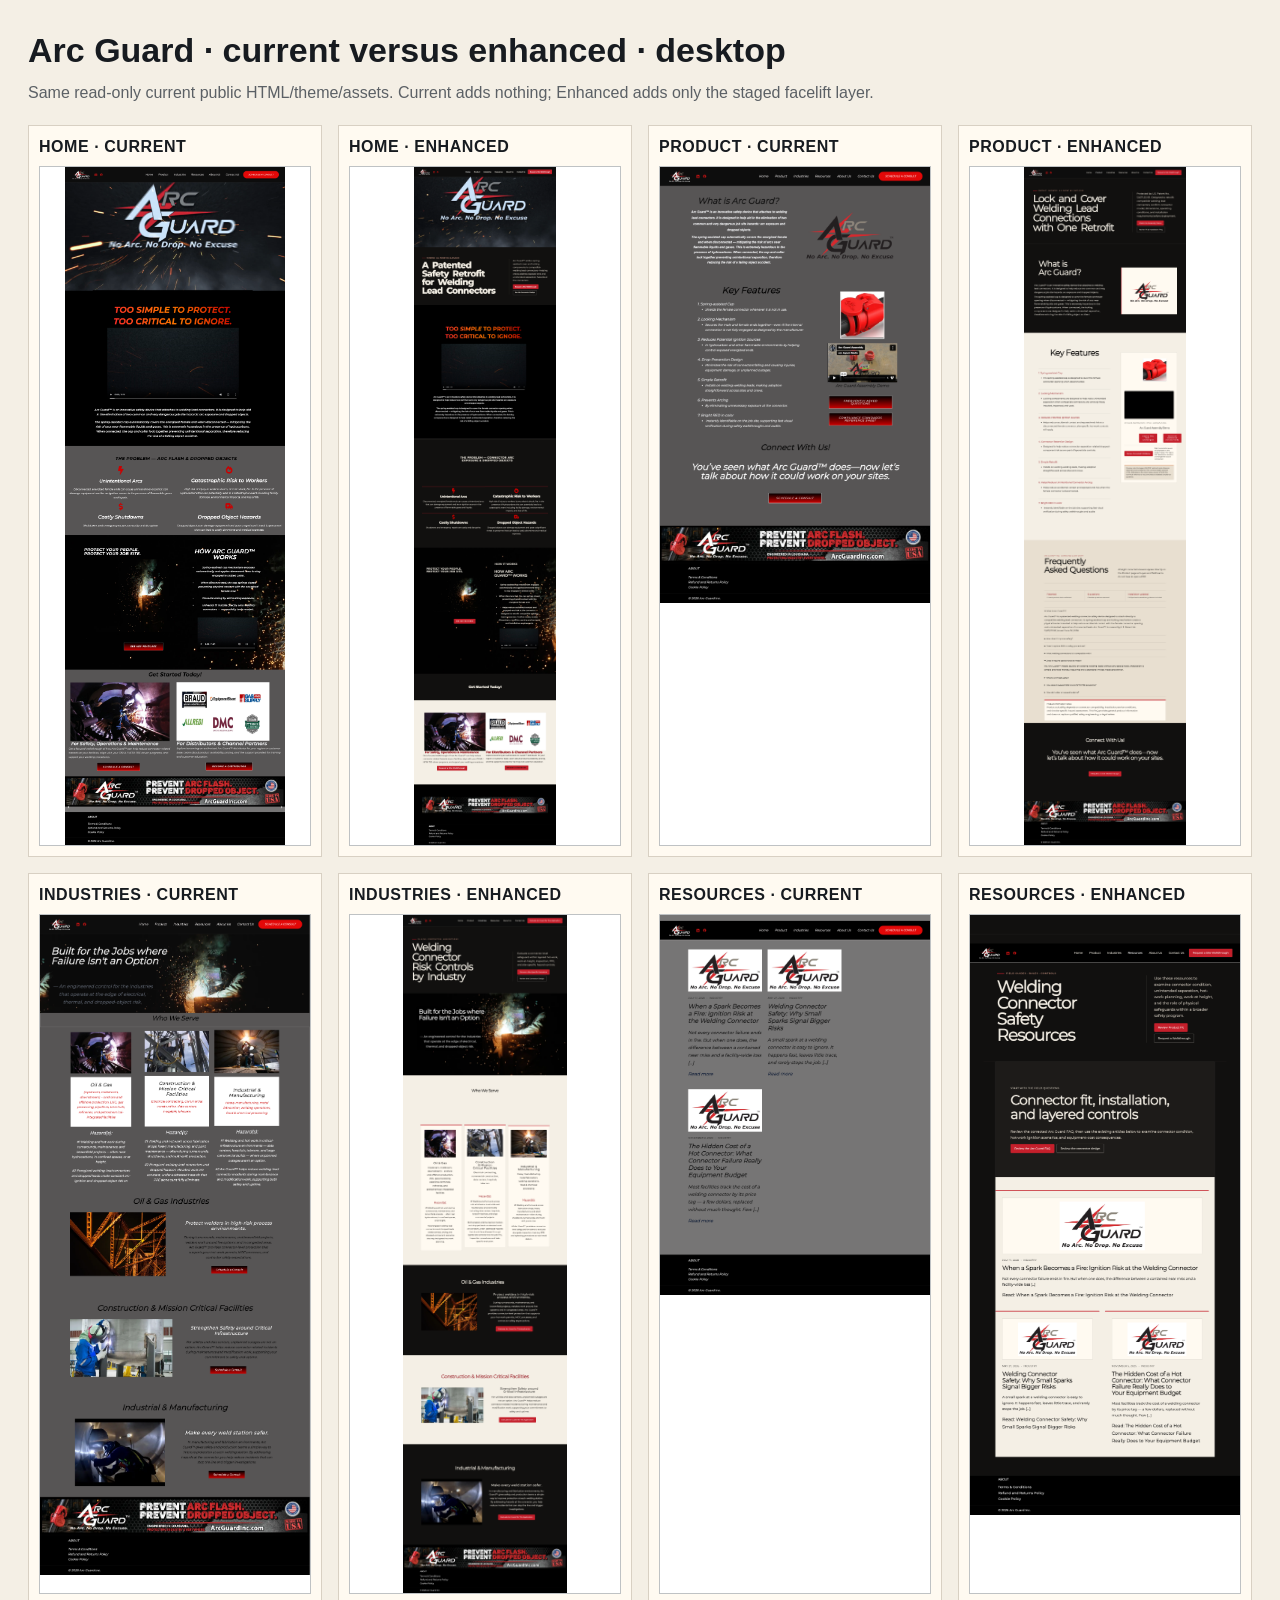
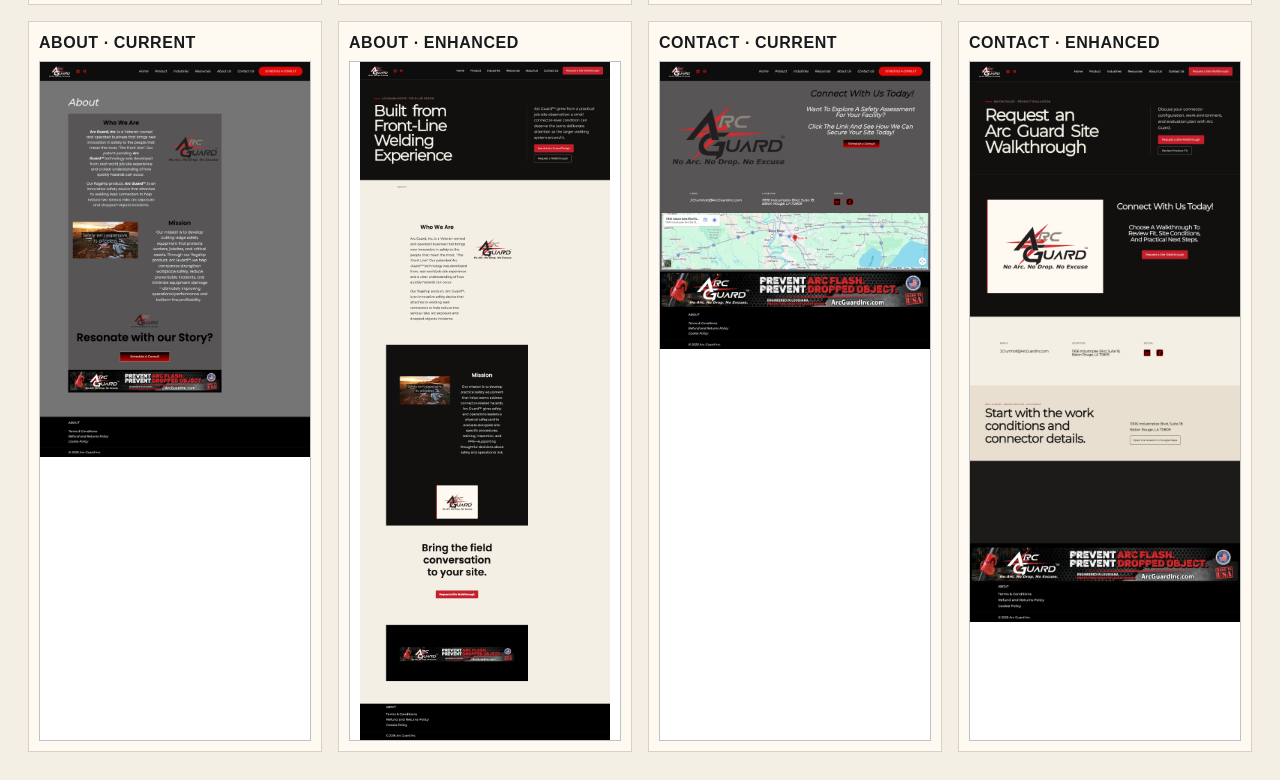
<file: proof/CURRENT_VS_ENHANCED/contact-sheet-desktop.html>
<!doctype html><html><head><meta charset="utf-8"><style>
    *{box-sizing:border-box}body{margin:0;padding:28px;background:#f4efe5;color:#171b20;font:16px/1.35 Arial,sans-serif}
    h1{margin:0 0 8px;font-size:34px}p{margin:0 0 22px;color:#5b6065}.grid{display:grid;grid-template-columns:repeat(4,1fr);gap:16px;align-items:start}
    figure{margin:0;padding:10px;background:#fffaf1;border:1px solid #d8d0c3}figcaption{margin-bottom:8px;font-weight:800;text-transform:uppercase;letter-spacing:.035em}img{display:block;width:100%;height:680px;object-fit:contain;object-position:top;border:1px solid #bfc2c4;background:#fff}
  </style></head><body><h1>Arc Guard · current versus enhanced · desktop</h1><p>Same read-only current public HTML/theme/assets. Current adds nothing; Enhanced adds only the staged facelift layer.</p><div class="grid">
  <figure><figcaption>home · current</figcaption><img src="home-current-desktop.png" alt="home current desktop"></figure><figure><figcaption>home · enhanced</figcaption><img src="home-enhanced-desktop.png" alt="home enhanced desktop"></figure><figure><figcaption>product · current</figcaption><img src="product-current-desktop.png" alt="product current desktop"></figure><figure><figcaption>product · enhanced</figcaption><img src="product-enhanced-desktop.png" alt="product enhanced desktop"></figure><figure><figcaption>industries · current</figcaption><img src="industries-current-desktop.png" alt="industries current desktop"></figure><figure><figcaption>industries · enhanced</figcaption><img src="industries-enhanced-desktop.png" alt="industries enhanced desktop"></figure><figure><figcaption>resources · current</figcaption><img src="resources-current-desktop.png" alt="resources current desktop"></figure><figure><figcaption>resources · enhanced</figcaption><img src="resources-enhanced-desktop.png" alt="resources enhanced desktop"></figure><figure><figcaption>about · current</figcaption><img src="about-current-desktop.png" alt="about current desktop"></figure><figure><figcaption>about · enhanced</figcaption><img src="about-enhanced-desktop.png" alt="about enhanced desktop"></figure><figure><figcaption>contact · current</figcaption><img src="contact-current-desktop.png" alt="contact current desktop"></figure><figure><figcaption>contact · enhanced</figcaption><img src="contact-enhanced-desktop.png" alt="contact enhanced desktop"></figure>
  </div></body></html>
</file>
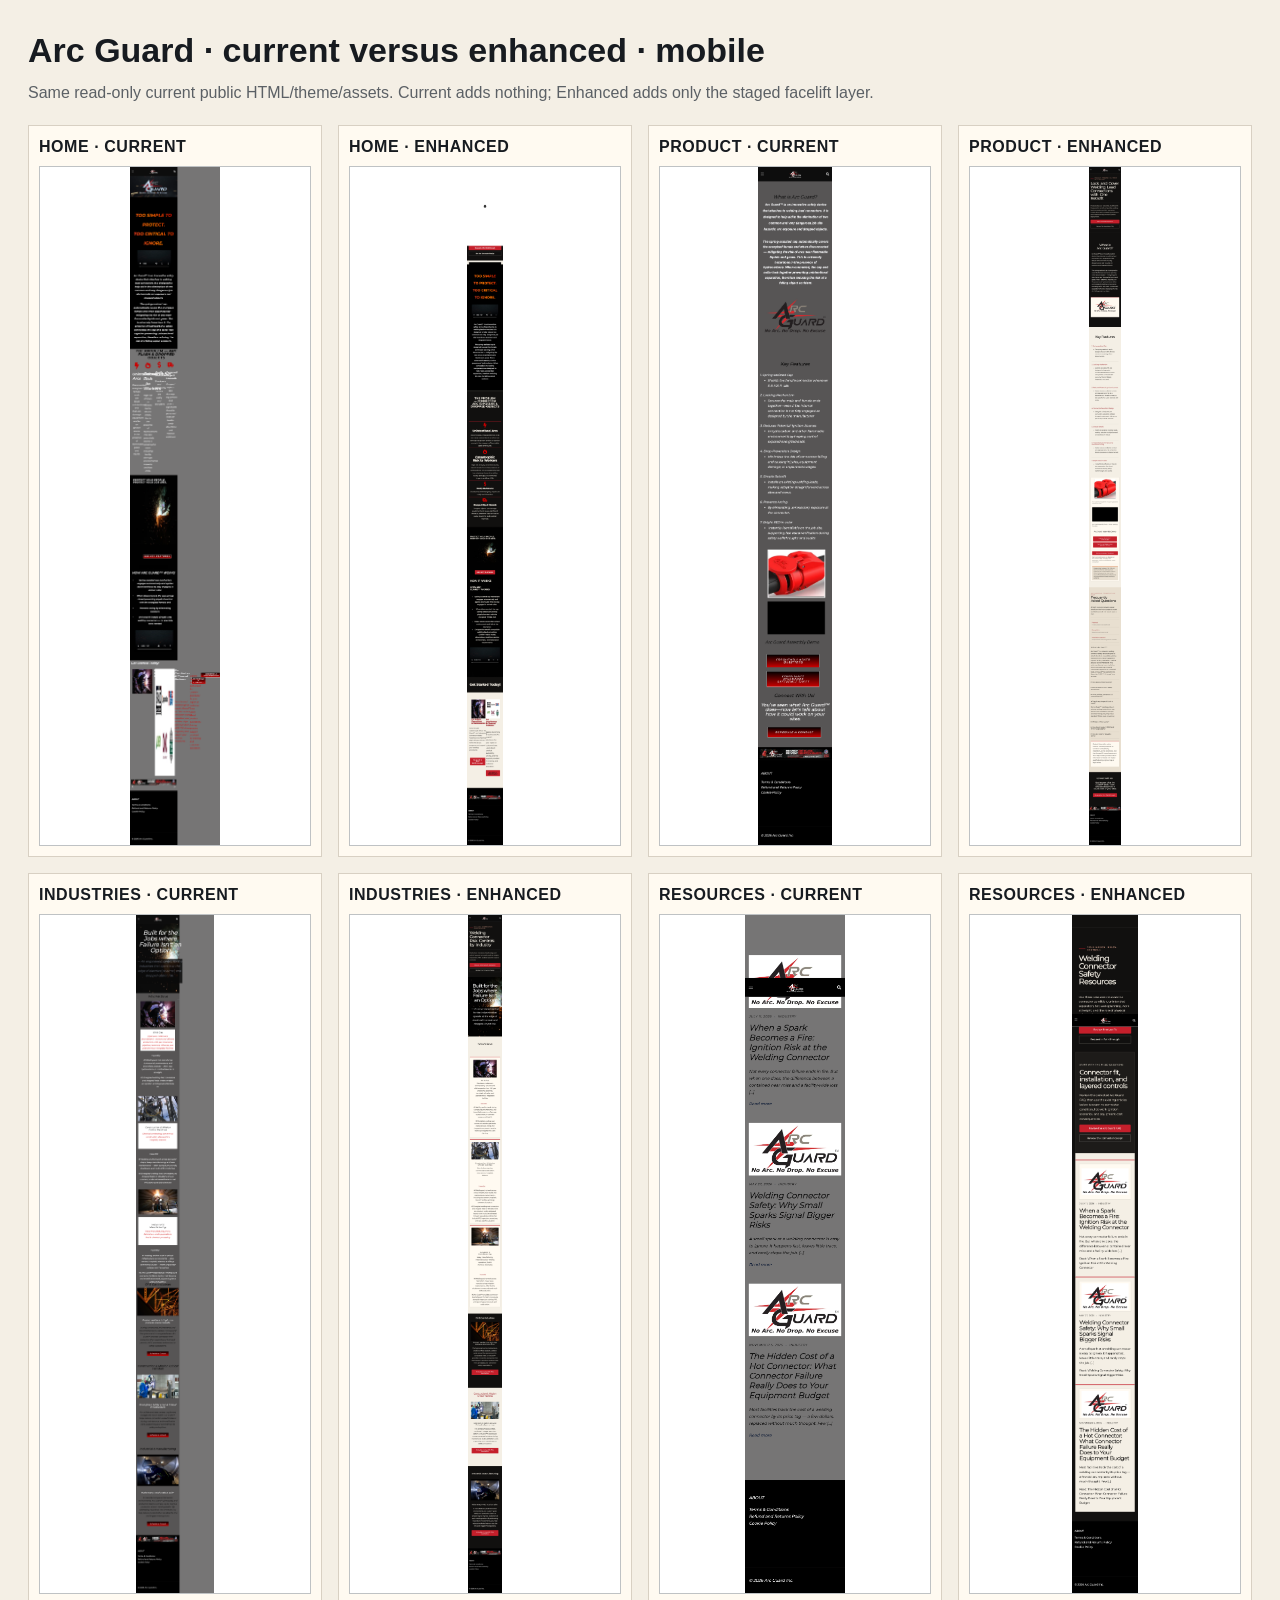
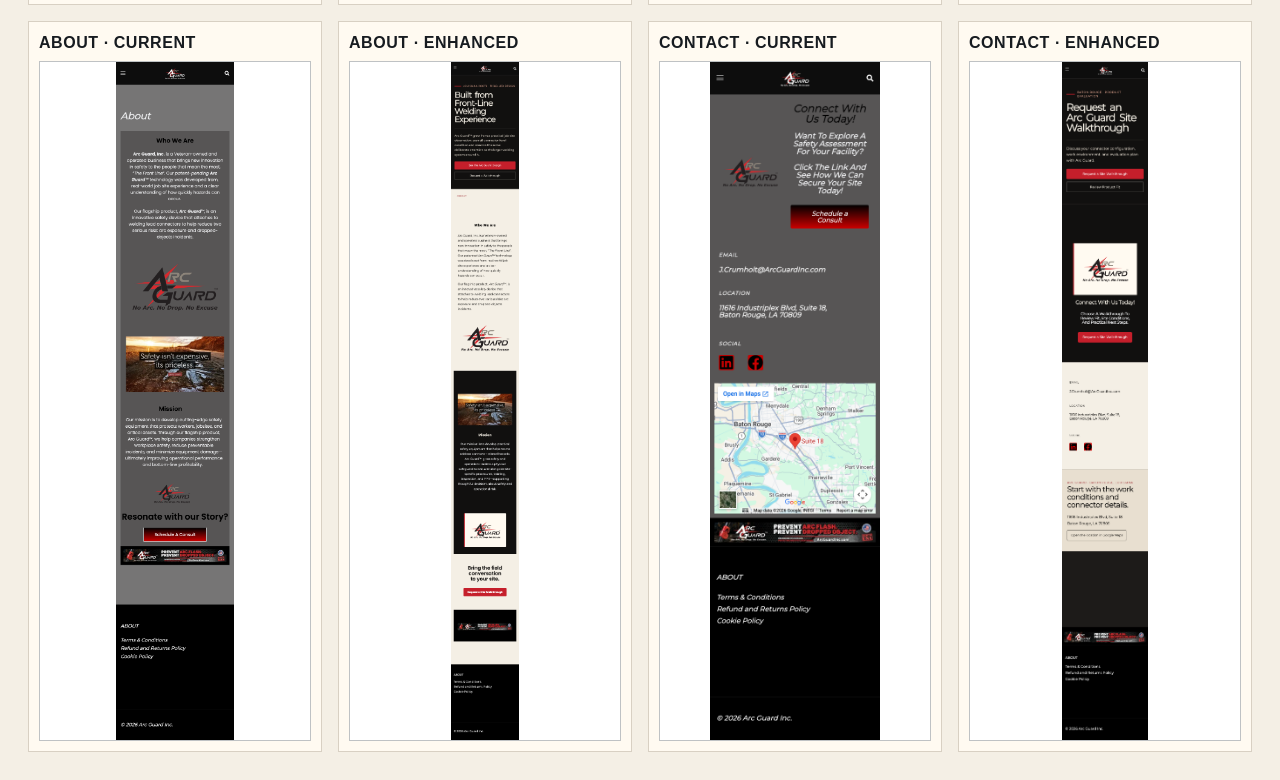
<file: proof/CURRENT_VS_ENHANCED/contact-sheet-mobile.html>
<!doctype html><html><head><meta charset="utf-8"><style>
    *{box-sizing:border-box}body{margin:0;padding:28px;background:#f4efe5;color:#171b20;font:16px/1.35 Arial,sans-serif}
    h1{margin:0 0 8px;font-size:34px}p{margin:0 0 22px;color:#5b6065}.grid{display:grid;grid-template-columns:repeat(4,1fr);gap:16px;align-items:start}
    figure{margin:0;padding:10px;background:#fffaf1;border:1px solid #d8d0c3}figcaption{margin-bottom:8px;font-weight:800;text-transform:uppercase;letter-spacing:.035em}img{display:block;width:100%;height:680px;object-fit:contain;object-position:top;border:1px solid #bfc2c4;background:#fff}
  </style></head><body><h1>Arc Guard · current versus enhanced · mobile</h1><p>Same read-only current public HTML/theme/assets. Current adds nothing; Enhanced adds only the staged facelift layer.</p><div class="grid">
  <figure><figcaption>home · current</figcaption><img src="home-current-mobile.png" alt="home current mobile"></figure><figure><figcaption>home · enhanced</figcaption><img src="home-enhanced-mobile.png" alt="home enhanced mobile"></figure><figure><figcaption>product · current</figcaption><img src="product-current-mobile.png" alt="product current mobile"></figure><figure><figcaption>product · enhanced</figcaption><img src="product-enhanced-mobile.png" alt="product enhanced mobile"></figure><figure><figcaption>industries · current</figcaption><img src="industries-current-mobile.png" alt="industries current mobile"></figure><figure><figcaption>industries · enhanced</figcaption><img src="industries-enhanced-mobile.png" alt="industries enhanced mobile"></figure><figure><figcaption>resources · current</figcaption><img src="resources-current-mobile.png" alt="resources current mobile"></figure><figure><figcaption>resources · enhanced</figcaption><img src="resources-enhanced-mobile.png" alt="resources enhanced mobile"></figure><figure><figcaption>about · current</figcaption><img src="about-current-mobile.png" alt="about current mobile"></figure><figure><figcaption>about · enhanced</figcaption><img src="about-enhanced-mobile.png" alt="about enhanced mobile"></figure><figure><figcaption>contact · current</figcaption><img src="contact-current-mobile.png" alt="contact current mobile"></figure><figure><figcaption>contact · enhanced</figcaption><img src="contact-enhanced-mobile.png" alt="contact enhanced mobile"></figure>
  </div></body></html>
</file>
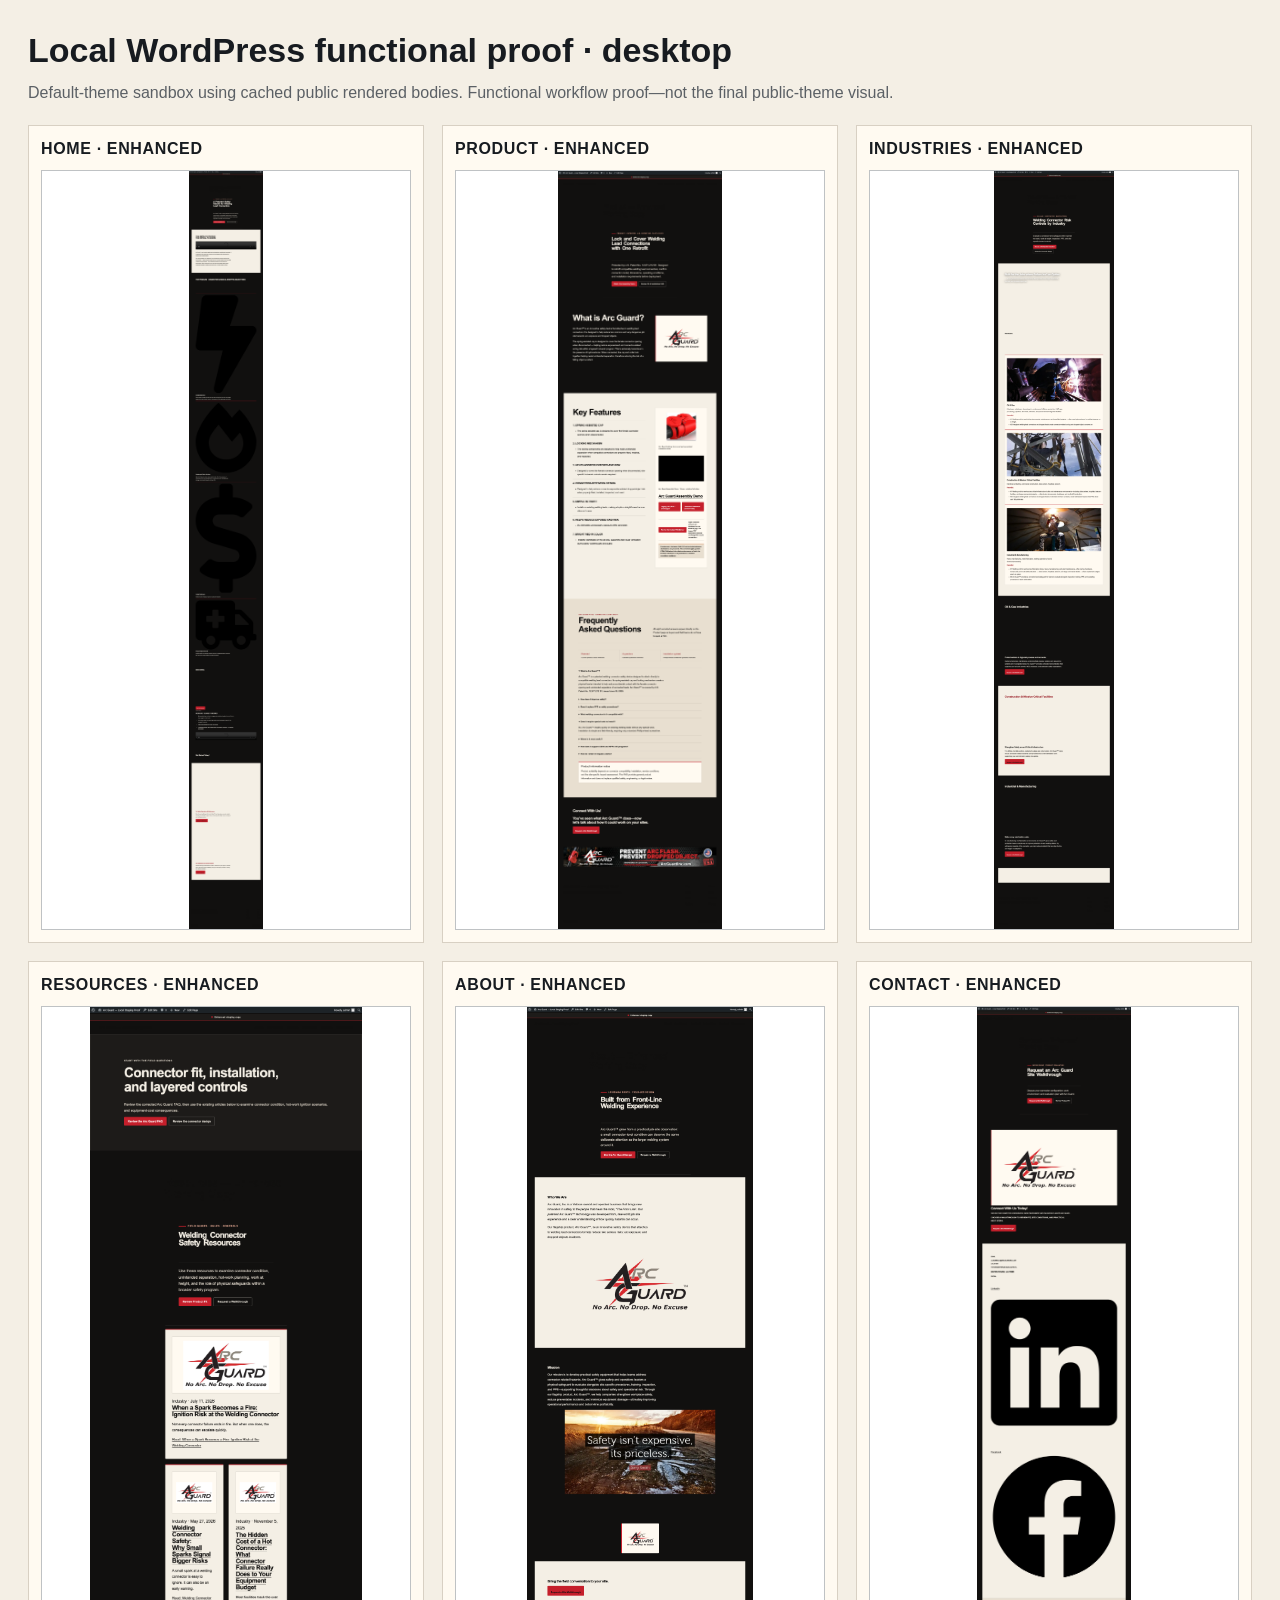
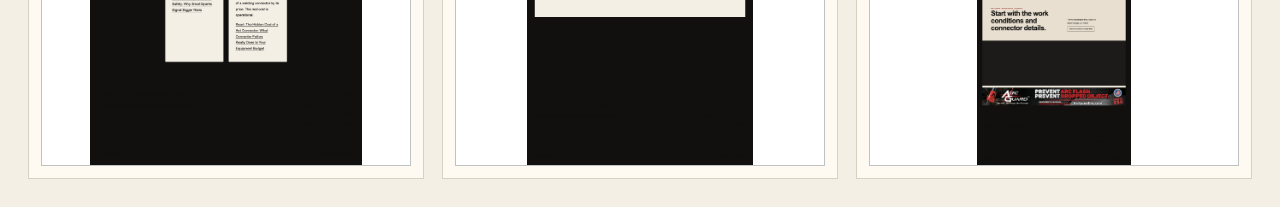
<file: proof/LOCAL_WORDPRESS_FUNCTIONAL_PROOF/contact-sheet-desktop.html>
<!doctype html><html><head><meta charset="utf-8"><style>
    *{box-sizing:border-box}body{margin:0;padding:28px;background:#f4efe5;color:#171b20;font:16px/1.35 Arial,sans-serif}
    h1{margin:0 0 8px;font-size:34px}p{margin:0 0 22px;color:#5b6065}.grid{display:grid;grid-template-columns:repeat(3,1fr);gap:18px;align-items:start}
    figure{margin:0;padding:12px;background:#fffaf1;border:1px solid #d8d0c3}figcaption{margin-bottom:10px;font-weight:800;text-transform:uppercase;letter-spacing:.04em}img{display:block;width:100%;height:760px;object-fit:contain;object-position:top;border:1px solid #bfc2c4;background:#fff}
  </style></head><body><h1>Local WordPress functional proof · desktop</h1><p>Default-theme sandbox using cached public rendered bodies. Functional workflow proof—not the final public-theme visual.</p><div class="grid">
  <figure><figcaption>home · enhanced</figcaption><img src="home-enhanced-desktop.png" alt="home enhanced desktop"></figure><figure><figcaption>product · enhanced</figcaption><img src="product-enhanced-desktop.png" alt="product enhanced desktop"></figure><figure><figcaption>industries · enhanced</figcaption><img src="industries-enhanced-desktop.png" alt="industries enhanced desktop"></figure><figure><figcaption>resources · enhanced</figcaption><img src="resources-enhanced-desktop.png" alt="resources enhanced desktop"></figure><figure><figcaption>about · enhanced</figcaption><img src="about-enhanced-desktop.png" alt="about enhanced desktop"></figure><figure><figcaption>contact · enhanced</figcaption><img src="contact-enhanced-desktop.png" alt="contact enhanced desktop"></figure>
  </div></body></html>
</file>
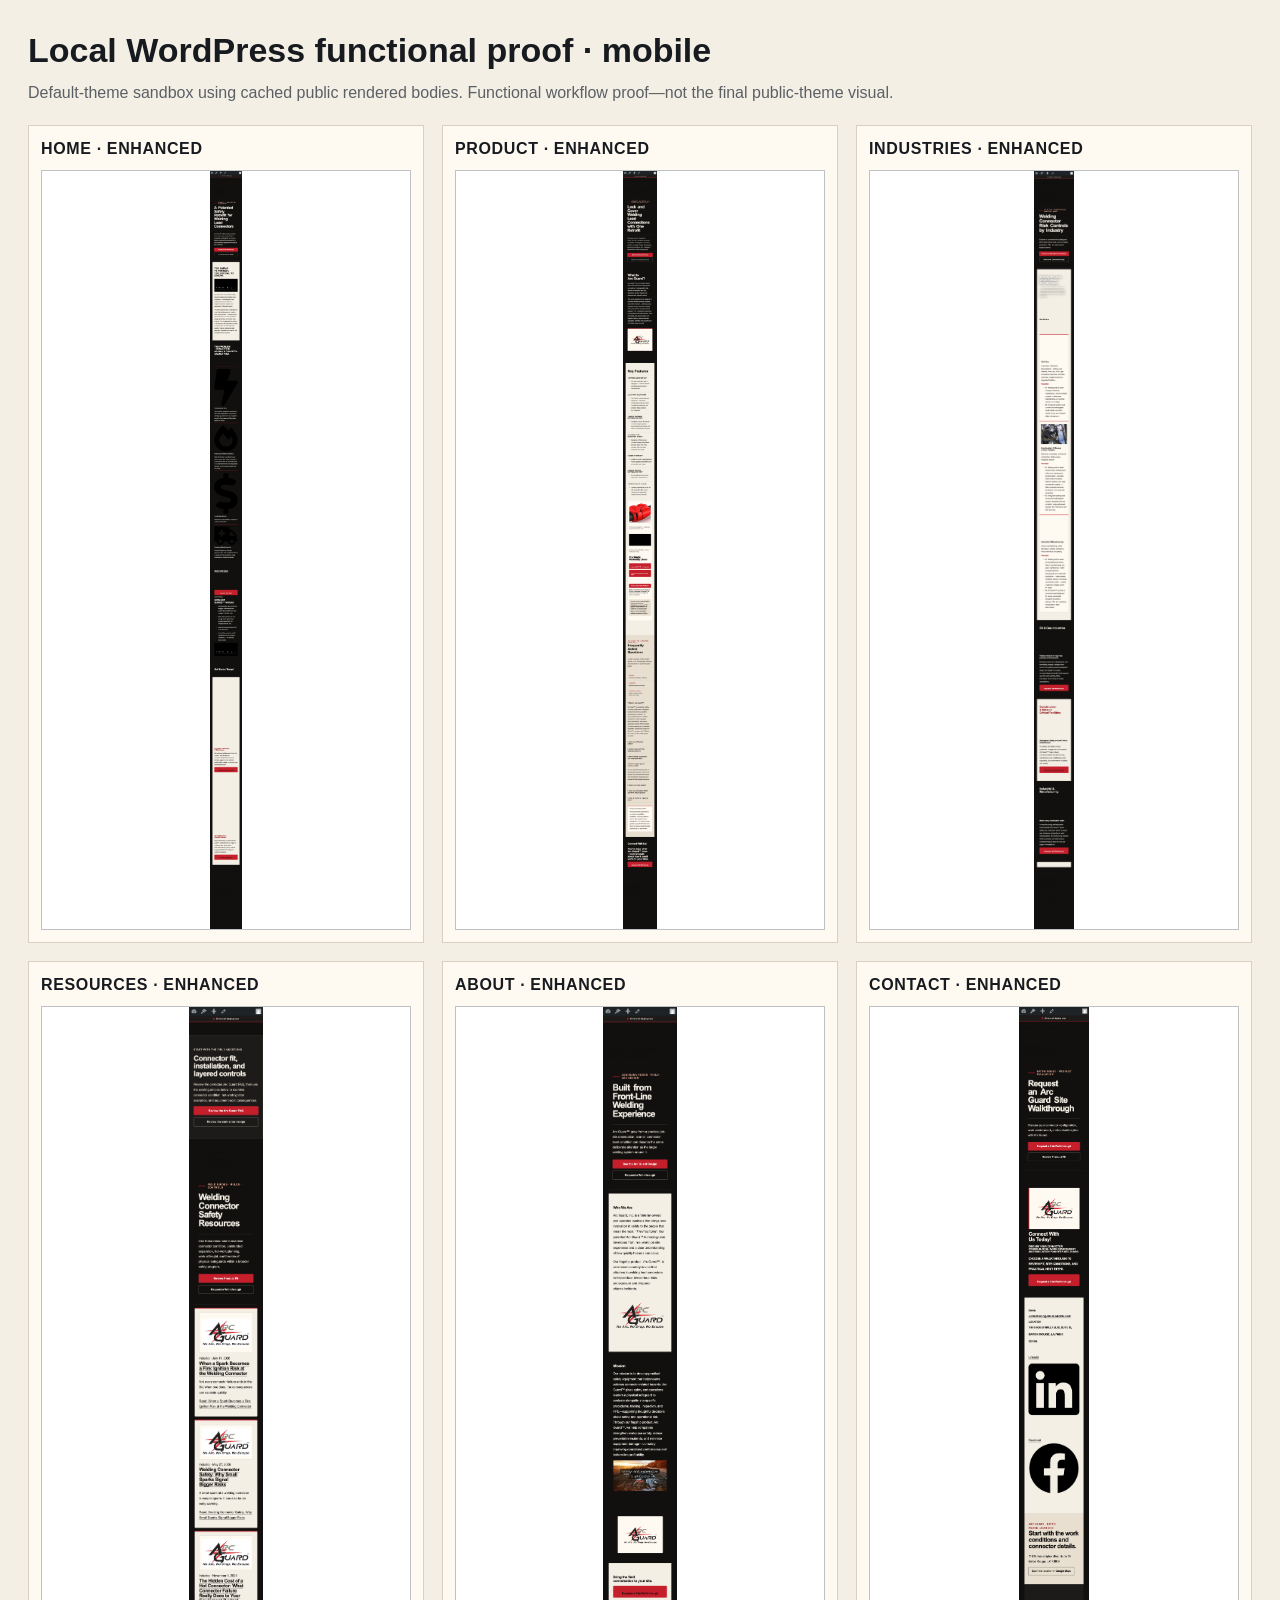
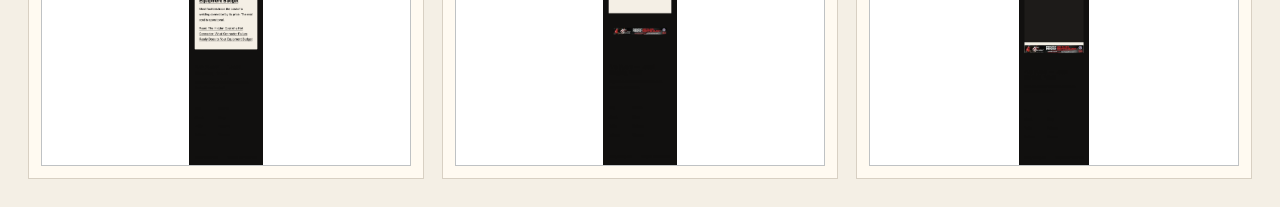
<file: proof/LOCAL_WORDPRESS_FUNCTIONAL_PROOF/contact-sheet-mobile.html>
<!doctype html><html><head><meta charset="utf-8"><style>
    *{box-sizing:border-box}body{margin:0;padding:28px;background:#f4efe5;color:#171b20;font:16px/1.35 Arial,sans-serif}
    h1{margin:0 0 8px;font-size:34px}p{margin:0 0 22px;color:#5b6065}.grid{display:grid;grid-template-columns:repeat(3,1fr);gap:18px;align-items:start}
    figure{margin:0;padding:12px;background:#fffaf1;border:1px solid #d8d0c3}figcaption{margin-bottom:10px;font-weight:800;text-transform:uppercase;letter-spacing:.04em}img{display:block;width:100%;height:760px;object-fit:contain;object-position:top;border:1px solid #bfc2c4;background:#fff}
  </style></head><body><h1>Local WordPress functional proof · mobile</h1><p>Default-theme sandbox using cached public rendered bodies. Functional workflow proof—not the final public-theme visual.</p><div class="grid">
  <figure><figcaption>home · enhanced</figcaption><img src="home-enhanced-mobile.png" alt="home enhanced mobile"></figure><figure><figcaption>product · enhanced</figcaption><img src="product-enhanced-mobile.png" alt="product enhanced mobile"></figure><figure><figcaption>industries · enhanced</figcaption><img src="industries-enhanced-mobile.png" alt="industries enhanced mobile"></figure><figure><figcaption>resources · enhanced</figcaption><img src="resources-enhanced-mobile.png" alt="resources enhanced mobile"></figure><figure><figcaption>about · enhanced</figcaption><img src="about-enhanced-mobile.png" alt="about enhanced mobile"></figure><figure><figcaption>contact · enhanced</figcaption><img src="contact-enhanced-mobile.png" alt="contact enhanced mobile"></figure>
  </div></body></html>
</file>
